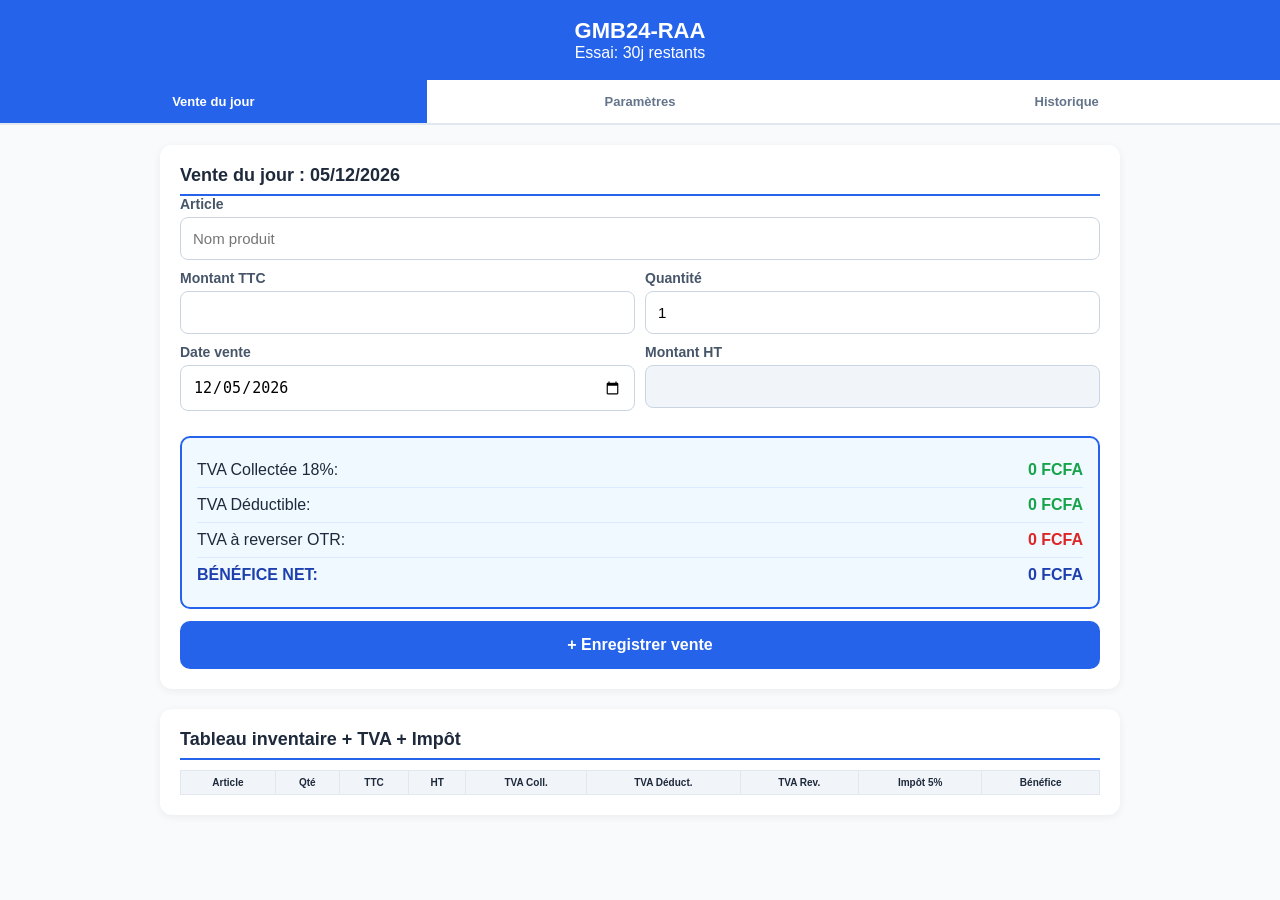
<file: gmb24-raa0.html>
<!DOCTYPE html>
<html lang="fr">
<head>
<meta charset="UTF-8">
<meta name="viewport" content="width=device-width, initial-scale=1.0">
<title>GMB24-RAA FINAL</title>
<meta name="theme-color" content="#2563eb">
<meta name="mobile-web-app-capable" content="yes">
<style>
*{box-sizing:border-box;margin:0;padding:0}
body{font-family:-apple-system,BlinkMacSystemFont,'Segoe UI',Arial;background:#f8fafc;color:#1e293b}
.hidden{display:none}
.header{background:#2563eb;color:white;padding:18px;text-align:center;position:sticky;top:0;z-index:10}
.header h1{font-size:22px;font-weight:700}
.header.compteur{font-size:13px;margin-top:5px;opacity:0.9}
.bandeau-install{background:#16a34a;color:white;padding:12px;text-align:center;display:none;position:sticky;top:0;z-index:11}
.bandeau-install button{background:white;color:#16a34a;border:none;padding:8px 16px;border-radius:6px;font-weight:bold;margin-left:10px;cursor:pointer}
.ecran-blocage{background:white;padding:35px 25px;border-radius:16px;margin:40px auto;max-width:400px;text-align:center;box-shadow:0 4px 20px rgba(0,0,0,0.08)}
.ecran-blocage h2{color:#2563eb;margin-bottom:10px;font-size:24px}
.ecran-blocage h3{color:#dc2626;margin:15px 0;font-size:18px}
.zone-paiement{background:#fef3c7;padding:20px;border-radius:12px;margin:20px 0;border:2px dashed #f59e0b}
.numero{font-size:26px;font-weight:bold;color:#b45309;margin:8px 0}
.btn{width:100%;padding:15px;background:#2563eb;color:white;border:none;border-radius:10px;cursor:pointer;font-weight:600;font-size:16px;margin-top:12px}
.btn-vert{background:#16a34a}
.btn-orange{background:#f59e0b}
.btn-pdf{background:#dc2626}
.btn-whatsapp{background:#25D366}
.input-code{width:100%;padding:14px;border:2px solid #2563eb;border-radius:10px;font-size:18px;text-align:center;margin:15px 0;letter-spacing:3px;text-transform:uppercase}
small{color:#64748b;font-size:12px;display:block;margin-top:8px}
.app-ecran{padding:20px;max-width:1000px;margin:0 auto}
.carte{background:white;padding:20px;border-radius:12px;box-shadow:0 2px 8px rgba(0,0,0,0.06);margin-bottom:20px}
.carte h2{margin-top:0;color:#1e293b;font-size:18px;border-bottom:2px solid #2563eb;padding-bottom:8px}
label{display:block;margin-bottom:5px;font-weight:600;color:#475569;font-size:14px}
input,select{width:100%;padding:12px;border:1px solid #cbd5e1;border-radius:8px;font-size:15px;margin-bottom:10px}
.onglets{display:flex;background:white;border-bottom:2px solid #e2e8f0;overflow-x:auto}
.onglet{flex:1;min-width:140px;padding:14px;text-align:center;cursor:pointer;font-weight:600;color:#64748b;font-size:13px}
.onglet.actif{background:#2563eb;color:white}
.zone-calcul{background:#f0f9ff;border:2px solid #2563eb;border-radius:10px;padding:15px;margin-top:15px}
.ligne-calcul{display:flex;justify-content:space-between;padding:8px 0;border-bottom:1px solid #dbeafe}
.ligne-calcul:last-child{border-bottom:none;font-weight:bold;color:#1e40af;font-size:16px}
.defile-tableau{overflow-x:auto}
table{width:100%;border-collapse:collapse;margin-top:10px;font-size:11px}
th,td{border:1px solid #e2e8f0;padding:6px;text-align:center;white-space:nowrap}
th{background:#f1f5f9;font-size:10px}
.vert{color:#16a34a;font-weight:600}
.rouge{color:#dc2626;font-weight:600}
.grille-2{display:grid;grid-template-columns:1fr 1fr;gap:10px}
.grille-3{display:grid;grid-template-columns:1fr 1fr 1fr;gap:8px}
.photo-preview{width:100px;height:100px;border-radius:50%;border:3px solid #2563eb;object-fit:cover;margin:10px auto;display:block}
@media print {body * {visibility:hidden} #zonePDF, #zonePDF * {visibility:visible} #zonePDF {position:absolute; left:0; top:0; width:100%}}
</style>
</head>
<body>

<div id="bandeauInstall" class="bandeau-install">📱 Installer GMB24-RAA <button id="btnInstall">Installer</button></div>

<div id="ecranBlocage">
  <div class="ecran-blocage">
    <h2>GMB24-RAA</h2>
    <h3>ESSAI GRATUIT TERMINÉ</h3>
    <p style="color:#475569;margin-bottom:15px">Renouvelle 2000 FCFA / 30 jours</p>
    <div class="zone-paiement">
      <b>Mobile Money:</b>
      <div class="numero">Moov: +22896766875</div>
      <div class="numero">TMoney: +22870346852</div>
    </div>
    <p style="color:#475569;font-size:14px">Après paiement, appelle :</p>
    <div class="numero" style="font-size:20px;color:#2563eb">+22870346852</div>
    <input type="text" id="inputCode" class="input-code" placeholder="GMBXXXX" maxlength="8">
    <button class="btn btn-vert" onclick="verifierCode()">Débloquer 30 jours</button>
    <button class="btn btn-orange" onclick="window.open('tel:+22870346852')">📞 Appeler</button>
    <small>Format: GMB1234</small>
  </div>
</div>

<div id="ecranApp" class="hidden">
  <div class="header"><h1>GMB24-RAA</h1><div id="compteurJours" class="compteur"></div></div>

  <div class="onglets">
    <div class="onglet actif" onclick="changerOnglet(1)">Vente du jour</div>
    <div class="onglet" onclick="changerOnglet(2)">Paramètres</div>
    <div class="onglet" onclick="changerOnglet(3)">Historique</div>
  </div>

  <!-- ONGLE 1 VENTE -->
  <div id="onglet1" class="app-ecran">
    <div class="carte">
      <h2>Vente du jour : <span id="dateToday"></span></h2>
      <label>Article</label><input type="text" id="article" placeholder="Nom produit">
      <div class="grille-2">
        <div><label>Montant TTC</label><input type="number" id="montantTTC" oninput="calcHT()"></div>
        <div><label>Quantité</label><input type="number" id="quantite" value="1" min="1"></div>
      </div>
      <div class="grille-2">
        <div><label>Date vente</label><input type="date" id="dateVente"></div>
        <div><label>Montant HT</label><input type="number" id="montantHT" readonly style="background:#f1f5f9"></div>
      </div>
      <div class="zone-calcul">
        <div class="ligne-calcul"><span>TVA Collectée 18%:</span><span class="vert" id="tvaCollectee">0 FCFA</span></div>
        <div class="ligne-calcul"><span>TVA Déductible:</span><span class="vert" id="tvaDeductible">0 FCFA</span></div>
        <div class="ligne-calcul"><span>TVA à reverser OTR:</span><span class="rouge" id="tvaReverser">0 FCFA</span></div>
        <div class="ligne-calcul"><span>BÉNÉFICE NET:</span><span id="benefNet">0 FCFA</span></div>
      </div>
      <button class="btn" onclick="enregistrerVente()">+ Enregistrer vente</button>
    </div>
    <div class="carte">
      <h2>Tableau inventaire + TVA + Impôt</h2>
      <div class="defile-tableau"><table id="tableVentes"><tr><th>Article</th><th>Qté</th><th>TTC</th><th>HT</th><th>TVA Coll.</th><th>TVA Déduct.</th><th>TVA Rev.</th><th>Impôt</th><th>Bénéfice</th></tr></table></div>
    </div>
  </div>

  <!-- ONGLE 2 PARAMÈTRES -->
  <div id="onglet2" class="app-ecran hidden">
    <div class="carte">
      <h2>Paramètres Boutique</h2>
      <label>Nom Boutique</label><input type="text" id="nomBoutique">
      <label>Nom Gérant</label><input type="text" id="nomGerant">
      <label>N° Boutiquier</label><input type="text" id="numBoutiquier">
      <div class="grille-2">
        <div><label>Régime OTR</label><input type="text" id="regimeFiscal" value="RAA"></div>
        <div><label>Taux %</label><input type="number" id="tauxImpo" value="5" step="0.1"><small>RAA=5% REEL=25%</small></div>
      </div>
      <label>Dépenses HT</label><input type="number" id="depImpoHT">
      <label>Dépenses non impo</label><input type="number" id="depNonImpo">
      <label>Photo Boutiquier</label><img id="photoPreview" class="photo-preview" src="data:image/svg+xml,%3Csvg xmlns='http://www.w3.org/2000/svg' width='100' height='100'%3E%3Crect fill='%23e2e8f0' width='100' height='100'/%3E%3Ctext x='50' y='50' text-anchor='middle' dy='.3em' fill='%2394a3b8'%3E📷%3C/text%3E%3C/svg%3E"><input type="file" id="inputPhoto" accept="image/*" capture="camera">
      <button class="btn btn-vert" onclick="sauverParams()">Sauvegarder</button>
    </div>
    <div class="carte">
      <h2>Support & Liste</h2>
      <div class="grille-3">
        <button class="btn btn-whatsapp" onclick="window.open('https://wa.me/22896766875')">Support Toi</button>
        <button class="btn btn-whatsapp" onclick="window.open('https://wa.me/15551234567')">Meta AI Help</button>
        <button class="btn" onclick="afficherListeBoutiquiers()">Liste Boutiquiers</button>
      </div>
      <div id="listeBoutiquiers" style="margin-top:15px"></div>
    </div>
  </div>

  <!-- ONGLE 3 HISTORIQUE -->
  <div id="onglet3" class="app-ecran hidden">
    <div class="carte">
      <h2>Historique des ventes</h2>
      <div class="grille-2">
        <div><label>Mois</label><select id="selectMois"><option value="01">Janvier</option><option value="02">Février</option><option value="03">Mars</option><option value="04">Avril</option><option value="05">Mai</option><option value="06">Juin</option><option value="07">Juillet</option><option value="08">Août</option><option value="09">Septembre</option><option value="10">Octobre</option><option value="11">Novembre</option><option value="12">Décembre</option></select></div>
        <div><label>Année</label><input type="number" id="selectAnnee" value="2026"></div>
      </div>
      <button class="btn" onclick="afficherHistorique()">Afficher ventes du mois</button>
      <button class="btn btn-pdf" onclick="genererPDF()">Télécharger Fiche PDF OTR</button>
    </div>
    <div class="carte"><h2>Résumé mensuel</h2><div id="resumeMensuel" style="text-align:center;color:#64748b">Choisis mois/année puis "Afficher"</div></div>
    <div class="carte"><h2>Détail ventes du mois</h2><div class="defile-tableau"><table id="tableHistorique"><tr><th>Date</th><th>Article</th><th>Qté</th><th>TTC</th><th>HT</th><th>TVA Coll</th><th>Bénéfice</th></tr></table></div></div>
  </div>
</div>

<div id="zonePDF" style="display:none"></div>

<script>
let promptInstall;
window.addEventListener('beforeinstallprompt', (e) => {e.preventDefault(); promptInstall = e; document.getElementById('bandeauInstall').style.display = 'block';});
document.getElementById('btnInstall').addEventListener('click', async () => {if (promptInstall) {promptInstall.prompt(); const { outcome } = await promptInstall.userChoice; if (outcome === 'accepted') document.getElementById('bandeauInstall').style.display = 'none'; promptInstall = null;}});

function checkEssai() {
  let dateInstall = localStorage.getItem('gmb24_date_install');
  let dateDebloc = localStorage.getItem('gmb24_date_debloc');
  if(!dateInstall) {localStorage.setItem('gmb24_date_install', new Date().toISOString()); dateInstall = new Date().toISOString();}
  let dateRef = dateDebloc || dateInstall;
  let joursEcoules = Math.floor((new Date() - new Date(dateRef)) / 86400000);
  let joursRestants = 30 - joursEcoules;
  if(joursEcoules >= 30) {document.getElementById('ecranBlocage').classList.remove('hidden'); document.getElementById('ecranApp').classList.add('hidden');}
  else {document.getElementById('compteurJours').innerText = `Essai: ${joursRestants}j restants`; document.getElementById('ecranApp').classList.remove('hidden'); document.getElementById('ecranBlocage').classList.add('hidden'); initApp();}
}
checkEssai();

function verifierCode() {
  const code = document.getElementById('inputCode').value.toUpperCase().trim();
  if(/^GMB\d{4}$/.test(code)) {localStorage.setItem('gmb24_date_debloc', new Date().toISOString()); localStorage.setItem('gmb24_dernier_code', code); alert('Code accepté ✓ 30 jours activés'); checkEssai();}
  else {alert('Code invalide! Format: GMB1234\nAppelle +22870346852');}
}

function changerOnglet(n) {
  document.querySelectorAll('.onglet').forEach(t=>t.classList.remove('actif'));
  document.querySelectorAll('.app-ecran').forEach(c=>c.classList.add('hidden'));
  document.querySelectorAll('.onglet')[n-1].classList.add('actif');
  document.getElementById('onglet'+n).classList.remove('hidden');
}

function initApp() {
  document.getElementById('dateVente').value = new Date().toISOString().split('T')[0];
  document.getElementById('dateToday').innerText = new Date().toLocaleDateString('fr-FR');
  const now = new Date();
  document.getElementById('selectMois').value = String(now.getMonth()+1).padStart(2,'0');
  document.getElementById('selectAnnee').value = now.getFullYear();
  chargerParams();
  calculerAuto();
}

function calcHT() {
  const ttc = parseFloat(document.getElementById('montantTTC').value) || 0;
  document.getElementById('montantHT').value = (ttc/1.18).toFixed(2);
  calculerAuto();
}

function calculerAuto() {
  const date = document.getElementById('dateVente').value;
  const ventes = JSON.parse(localStorage.getItem('ventes_'+date) || '[]');
  const params = JSON.parse(localStorage.getItem('gmb24_params') || '{}');
  const depImpoHT = parseFloat(params.depImpo) || 0;
  const depNonImpo = parseFloat(params.depNonImpo) || 0;
  const taux = parseFloat(params.taux) || 5;
  const totalTTC = ventes.reduce((s,v)=>s+v.ttc, 0);
  const totalHT = totalTTC / 1.18;
  const tvaCollectee = totalTTC - totalHT;
  const tvaDeductible = depImpoHT * 0.18;
  const tvaReverser = Math.max(0, tvaCollectee - tvaDeductible);
  let benefBrut = totalHT - depImpoHT;
  let impot = benefBrut * (taux/100);
  const benefNet = benefBrut - impot - depNonImpo;
  document.getElementById('tvaCollectee').innerText = tvaCollectee.toFixed(0)+' FCFA';
  document.getElementById('tvaDeductible').innerText = tvaDeductible.toFixed(0)+' FCFA';
  document.getElementById('tvaReverser').innerText = tvaReverser.toFixed(0)+' FCFA';
  document.getElementById('benefNet').innerText = benefNet.toLocaleString()+' FCFA';
  const table = document.getElementById('tableVentes');
  table.innerHTML = `<tr><th>Article</th><th>Qté</th><th>TTC</th><th>HT</th><th>TVA Coll.</th><th>TVA Déduct.</th><th>TVA Rev.</th><th>Impôt ${taux}%</th><th>Bénéfice</th></tr>`;
  let benefCumul=0, tvaCollCumul=0, tvaDedCumul=0;
  ventes.forEach(v=>{
    const htLigne = v.ttc/1.18;
    const tvaCollLigne = v.ttc - htLigne;
    const partCA = totalTTC>0? v.ttc/totalTTC : 0;
    const tvaDedLigne = tvaDeductible * partCA;
    const tvaRevLigne = Math.max(0, tvaCollLigne - tvaDedLigne);
    const impotLigne = impot * partCA;
    const benefLigne = htLigne - impotLigne;
    benefCumul+=benefLigne; tvaCollCumul+=tvaCollLigne; tvaDedCumul+=tvaDedLigne;
    table.innerHTML += `<tr><td>${v.article}</td><td>${v.qte}</td><td>${v.ttc}</td><td>${htLigne.toFixed(0)}</td><td class="vert">${tvaCollLigne.toFixed(0)}</td><td class="vert">${tvaDedLigne.toFixed(0)}</td><td class="rouge">${tvaRevLigne.toFixed(0)}</td><td class="rouge">${impotLigne.toFixed(0)}</td><td>${benefLigne.toFixed(0)}</td></tr>`;
  });
  if(ventes.length>0) table.innerHTML += `<tr style="background:#dbeafe;font-weight:bold"><td>TOTAL</td><td>${ventes.reduce((s,v)=>s+v.qte,0)}</td><td>${totalTTC}</td><td>${totalHT.toFixed(0)}</td><td class="vert">${tvaCollCumul.toFixed(0)}</td><td class="vert">${tvaDedCumul.toFixed(0)}</td><td class="rouge">${Math.max(0,tvaCollCumul-tvaDedCumul).toFixed(0)}</td><td class="rouge">${impot.toFixed(0)}</td><td>${benefCumul.toFixed(0)}</td></tr>`;
}

function enregistrerVente() {
  const article = document.getElementById('article').value;
  const ttc = parseFloat(document.getElementById('montantTTC').value) || 0;
  const qte = parseInt(document.getElementById('quantite').value) || 1;
  const date = document.getElementById('dateVente').value;
  if(!article || ttc==0) {alert('Remplis article et TTC'); return;}
  let ventes = JSON.parse(localStorage.getItem('ventes_'+date) || '[]');
  ventes.push({article, qte, ttc, date});
  localStorage.setItem('ventes_'+date, JSON.stringify(ventes));
  document.getElementById('article').value=''; document.getElementById('montantTTC').value=''; document.getElementById('quantite').value='1';
  calculerAuto();
}

// PARAMÈTRES
document.getElementById('inputPhoto').addEventListener('change', function(e) {
  const file = e.target.files[0];
  if(file) {
    const reader = new FileReader();
    reader.onload = function(e) {
      document.getElementById('photoPreview').src = e.target.result;
      localStorage.setItem('gmb24_photo', e.target.result);
    }
    reader.readAsDataURL(file);
  }
});

function sauverParams() {
  const params = {
    nom: document.getElementById('nomBoutique').value,
    gerant: document.getElementById('nomGerant').value,
    tel: document.getElementById('numBoutiquier').value,
    regime: document.getElementById('regimeFiscal').value.toUpperCase(),
    taux: document.getElementById('tauxImpo').value,
    depImpo: document.getElementById('depImpoHT').value,
    depNonImpo: document.getElementById('depNonImpo').value,
    photo: localStorage.getItem('gmb24_photo')
  };
  localStorage.setItem('gmb24_params', JSON.stringify(params));
  let liste = JSON.parse(localStorage.getItem('gmb24_liste_boutiquiers') || '[]');
  if(!liste.find(b=>b.tel==params.tel)) liste.push({nom:params.nom, tel:params.tel, regime:params.regime});
  localStorage.setItem('gmb24_liste_boutiquiers', JSON.stringify(liste));
  alert('Paramètres sauvegardés ✓');
  calculerAuto();
}

function chargerParams() {
  const p = JSON.parse(localStorage.getItem('gmb24_params') || '{}');
  document.getElementById('nomBoutique').value = p.nom || '';
  document.getElementById('nomGerant').value = p.gerant || '';
  document.getElementById('numBoutiquier').value = p.tel || '';
  document.getElementById('regimeFiscal').value = p.regime || 'RAA';
  document.getElementById('tauxImpo').value = p.taux || '5';
  document.getElementById('depImpoHT').value = p.depImpo || '';
  document.getElementById('depNonImpo').value = p.depNonImpo || '';
  if(p.photo) document.getElementById('photoPreview').src = p.photo;
}

function afficherListeBoutiquiers() {
  const liste = JSON.parse(localStorage.getItem('gmb24_liste_boutiquiers') || '[]');
  let html = '<h3 style="margin-top:10px">Boutiquiers enregistrés:</h3>';
  if(liste.length==0) html += '<p style="color:#64748b">Aucun boutiquier</p>';
  liste.forEach(b => {
    html += `<div style="background:#f1f5f9;padding:10px;border-radius:8px;margin-top:8px"><b>${b.nom}</b><br><small>${b.tel} - Régime: ${b.regime}</small></div>`;
  });
  document.getElementById('listeBoutiquiers').innerHTML = html;
}

// HISTORIQUE + PDF
function afficherHistorique() {
  const mois = document.getElementById('selectMois').value;
  const annee = document.getElementById('selectAnnee').value;
  const prefix = `ventes_${annee}-${mois}`;
  let toutesVentes = [];
  for(let i=1; i<=31; i++) {
    const jour = String(i).padStart(2,'0');
    const key = `${prefix}-${jour}`;
    const ventes = JSON.parse(localStorage.getItem(key) || '[]');
    toutesVentes = toutesVentes.concat(ventes);
  }
  const params = JSON.parse(localStorage.getItem('gmb24_params') || '{}');
  const taux = parseFloat(params.taux) || 5;
  const depImpoHT = parseFloat(params.depImpo) || 0;
  const depNonImpo = parseFloat(params.depNonImpo) || 0;
  const totalTTC = toutesVentes.reduce((s,v)=>s+v.ttc,0);
  const totalHT = totalTTC / 1.18;
  const tvaCollectee = totalTTC - totalHT;
  const tvaDeductible = depImpoHT * 0.18;
  const tvaReverser = Math.max(0, tvaCollectee - tvaDeductible);
  const benefBrut = totalHT - depImpoHT;
  const impot = benefBrut * (taux/100);
  const benefNet = benefBrut - impot - depNonImpo;
  document.getElementById('resumeMensuel').innerHTML = `
    <div class="zone-calcul">
      <div class="ligne-calcul"><span>Total TTC:</span><span>${totalTTC.toLocaleString()} FCFA</span></div>
      <div class="ligne-calcul"><span>Total HT:</span><span>${totalHT.toFixed(0)} FCFA</span></div>
      <div class="ligne-calcul"><span>TVA Collectée:</span><span class="vert">${tvaCollectee.toFixed(0)} FCFA</span></div>
      <div class="ligne-calcul"><span>TVA Déductible:</span><span class="vert">${tvaDeductible.toFixed(0)} FCFA</span></div>
      <div class="ligne-calcul"><span>TVA à reverser OTR:</span><span class="rouge">${tvaReverser.toFixed(0)} FCFA</span></div>
      <div class="ligne-calcul"><span>Impôt ${taux}%:</span><span class="rouge">${impot.toFixed(0)} FCFA</span></div>
      <div class="ligne-calcul"><span>BÉNÉFICE NET:</span><span style="font-size:18px">${benefNet.toLocaleString()} FCFA</span></div>
    </div>
  `;
  const table = document.getElementById('tableHistorique');
  table.innerHTML = `<tr><th>Date</th><th>Article</th><th>Qté</th><th>TTC</th><th>HT</th><th>TVA Coll</th><th>Bénéfice</th></tr>`;
  toutesVentes.forEach(v=>{
    const ht = v.ttc/1.18;
    const tvaColl = v.ttc - ht;
    const benef = ht * (1 - taux/100);
    table.innerHTML += `<tr><td>${v.date}</td><td>${v.article}</td><td>${v.qte}</td><td>${v.ttc}</td><td>${ht.toFixed(0)}</td><td class="vert">${tvaColl.toFixed(0)}</td><td>${benef.toFixed(0)}</td></tr>`;
  });
  if(toutesVentes.length==0) table.innerHTML += `<tr><td colspan="7" style="color:#94a3b8">Aucune vente ce mois</td></tr>`;
}

function genererPDF() {
  const mois = document.getElementById('selectMois').value;
  const annee = document.getElementById('selectAnnee').value;
  const nomMois = ['Janvier','Février','Mars','Avril','Mai','Juin','Juillet','Août','Septembre','Octobre','Novembre','Décembre'][parseInt(mois)-1];
  const params = JSON.parse(localStorage.getItem('gmb24_params') || '{}');
  const prefix = `ventes_${annee}-${mois}`;
  let toutesVentes = [];
  for(let i=1; i<=31; i++) {
    const jour = String(i).padStart(2,'0');
    const key = `${prefix}-${jour}`;
    const ventes = JSON.parse(localStorage.getItem(key) || '[]');
    toutesVentes = toutesVentes.concat(ventes);
  }
  const taux = parseFloat(params.taux) || 5;
  const depImpoHT = parseFloat(params.depImpo) || 0;
  const depNonImpo = parseFloat(params.depNonImpo) || 0;
  const totalTTC = toutesVentes.reduce((s,v)=>s+v.ttc,0);
  const totalHT = totalTTC / 1.18;
  const tvaCollectee = totalTTC - totalHT;
  const tvaDeductible = depImpoHT * 0.18;
  const tvaReverser = Math.max(0, tvaCollectee - tvaDeductible);
  const benefBrut = totalHT - depImpoHT;
  const impot = benefBrut * (taux/100);
  const benefNet = benefBrut - impot - depNonImpo;
  const htmlPDF = `
  <div style="padding:30px;font-family:Arial">
    <h1 style="text-align:center;color:#2563eb">FICHE DE CLÔTURE MENSUELLE</h1>
    <h2 style="text-align:center">OTR - Déclaration TVA + Impôt</h2>
    <hr style="margin:20px 0">
    <p><b>Boutique:</b> ${params.nom || 'Non renseigné'}</p>
    <p><b>Gérant:</b> ${params.gerant || 'Non renseigné'}</p>
    <p><b>N° Boutiquier:</b> ${params.tel || 'Non renseigné'}</p>
    <p><b>Période:</b> ${nomMois} ${annee}</p>
    <p><b>Régime fiscal:</b> ${params.regime || 'RAA'} à ${taux}%</p>
    <hr style="margin:20px 0">
    <table style="width:100%;border-collapse:collapse">
      <tr style="background:#2563eb;color:white"><th style="padding:10px;text-align:left">Désignation</th><th style="padding:10px;text-align:right">Montant FCFA</th></tr>
      <tr><td style="padding:8px;border:1px solid #ddd">Chiffre d'affaires TTC</td><td style="padding:8px;border:1px solid #ddd;text-align:right">${totalTTC.toLocaleString()}</td></tr>
      <tr><td style="padding:8px;border:1px solid #ddd">Chiffre d'affaires HT</td><td style="padding:8px;border:1px solid #ddd;text-align:right">${totalHT.toFixed(0)}</td></tr>
      <tr><td style="padding:8px;border:1px solid #ddd">TVA Collectée 18%</td><td style="padding:8px;border:1px solid #ddd;text-align:right">${tvaCollectee.toFixed(0)}</td></tr>
      <tr><td style="padding:8px;border:1px solid #ddd">TVA Déductible sur achats</td><td style="padding:8px;border:1px solid #ddd;text-align:right">${tvaDeductible.toFixed(0)}</td></tr>
      <tr style="background:#fef3c7;font-weight:bold"><td style="padding:8px;border:1px solid #ddd">TVA à reverser à l'OTR</td><td style="padding:8px;border:1px solid #ddd;text-align:right">${tvaReverser.toFixed(0)}</td></tr>
      <tr><td style="padding:8px;border:1px solid #ddd">Impôt sur bénéfice ${taux}%</td><td style="padding:8px;border:1px solid #ddd;text-align:right">${impot.toFixed(0)}</td></tr>
      <tr style="background:#dcfce7;font-weight:bold;font-size:18px"><td style="padding:10px;border:1px solid #ddd">BÉNÉFICE NET</td><td style="padding:10px;border:1px solid #ddd;text-align:right">${benefNet.toLocaleString()}</td></tr>
    </table>
    <p style="margin-top:30px;font-size:12px;color:#64748b">Document généré par GMB24-RAA le ${new Date().toLocaleDateString('fr-FR')} à ${new Date().toLocaleTimeString('fr-FR')}</p>
  </div>`;
  document.getElementById('zonePDF').innerHTML = htmlPDF;
  document.getElementById('zonePDF').style.display = 'block';
  window.print();
  document.getElementById('zonePDF').style.display = 'none';
  alert('PDF généré ✓ Utilise "Enregistrer en PDF" dans la fenêtre d\'impression');
}

if('serviceWorker' in navigator) {
  navigator.serviceWorker.register('data:text/javascript,self.addEventListener("install",e=>e.waitUntil(self.skipWaiting()));self.addEventListener("activate",e=>e.waitUntil(self.clients.claim()));self.addEventListener("fetch",e=>e.respondWith(fetch(e.request).catch(()=>caches.match(e.request))))');
}
</script>
</body>
</html>
</file>
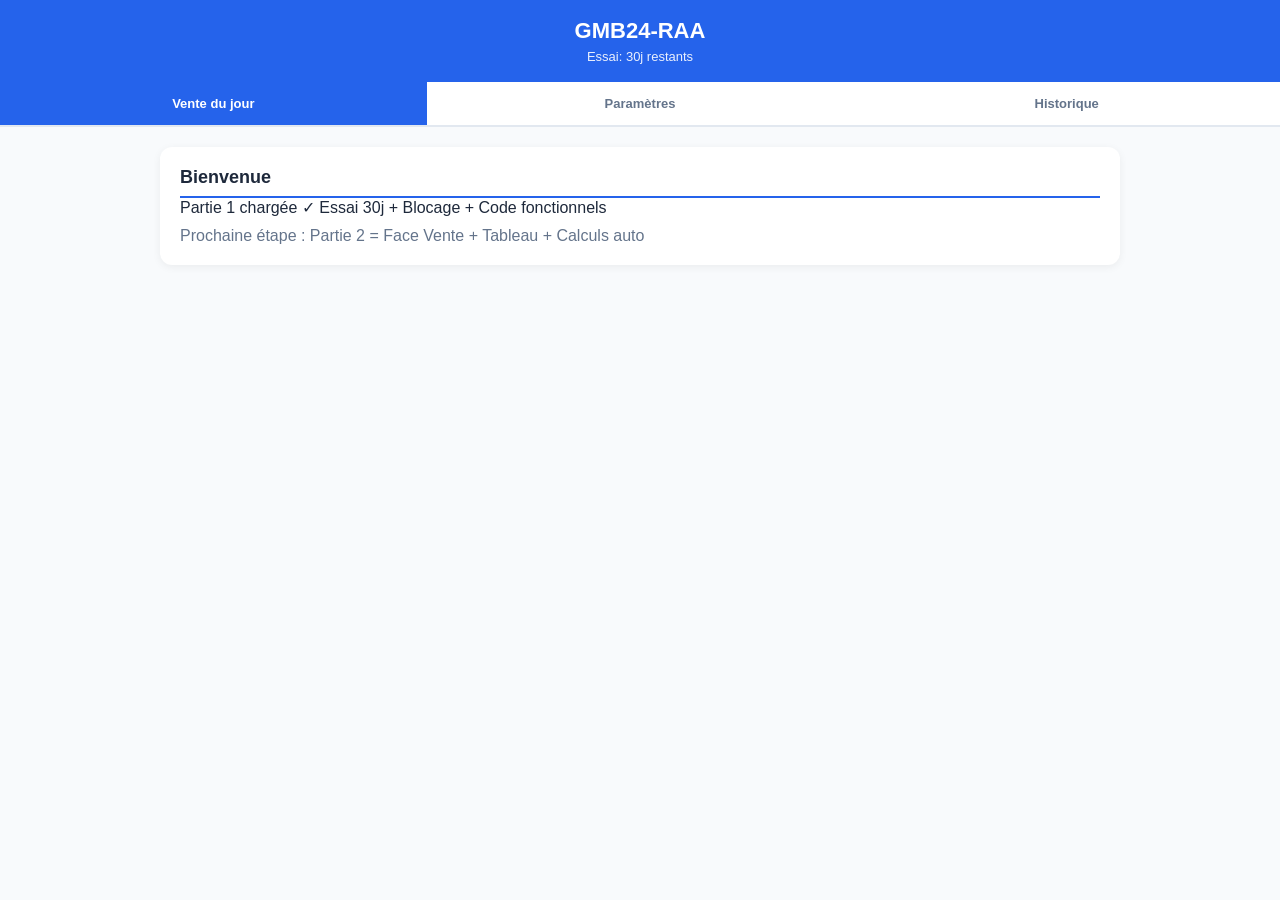
<file: gmb24-raa1.html>
<!DOCTYPE html>
<html lang="fr">
<head>
<meta charset="UTF-8">
<meta name="viewport" content="width=device-width, initial-scale=1.0">
<title>GMB24-RAA Dashboard</title>
<meta name="theme-color" content="#2563eb">
<meta name="mobile-web-app-capable" content="yes">
<style>
*{box-sizing:border-box;margin:0;padding:0}
body{font-family:-apple-system,BlinkMacSystemFont,'Segoe UI',Arial;background:#f8fafc;color:#1e293b}
.hidden{display:none}
.header{background:#2563eb;color:white;padding:18px;text-align:center;position:sticky;top:0;z-index:10}
.header h1{font-size:22px;font-weight:700}
.header .compteur{font-size:13px;margin-top:5px;opacity:0.9}
.bandeau-install{background:#16a34a;color:white;padding:12px;text-align:center;display:none;position:sticky;top:0;z-index:11}
.bandeau-install button{background:white;color:#16a34a;border:none;padding:8px 16px;border-radius:6px;font-weight:bold;margin-left:10px;cursor:pointer}
.ecran-blocage{background:white;padding:35px 25px;border-radius:16px;margin:40px auto;max-width:400px;text-align:center;box-shadow:0 4px 20px rgba(0,0,0,0.08)}
.ecran-blocage h2{color:#2563eb;margin-bottom:10px;font-size:24px}
.ecran-blocage h3{color:#dc2626;margin:15px 0;font-size:18px}
.zone-paiement{background:#fef3c7;padding:20px;border-radius:12px;margin:20px 0;border:2px dashed #f59e0b}
.zone-paiement b{display:block;margin-bottom:10px;color:#92400e}
.numero{font-size:26px;font-weight:bold;color:#b45309;margin:8px 0}
.btn{width:100%;padding:15px;background:#2563eb;color:white;border:none;border-radius:10px;cursor:pointer;font-weight:600;font-size:16px;margin-top:12px}
.btn-vert{background:#16a34a}
.btn-orange{background:#f59e0b}
.input-code{width:100%;padding:14px;border:2px solid #2563eb;border-radius:10px;font-size:18px;text-align:center;margin:15px 0;letter-spacing:3px;text-transform:uppercase}
small{color:#64748b;font-size:12px;display:block;margin-top:8px}
.app-ecran{padding:20px;max-width:1000px;margin:0 auto}
.carte{background:white;padding:20px;border-radius:12px;box-shadow:0 2px 8px rgba(0,0,0,0.06);margin-bottom:20px}
.carte h2{margin-top:0;color:#1e293b;font-size:18px;border-bottom:2px solid #2563eb;padding-bottom:8px}
label{display:block;margin-bottom:5px;font-weight:600;color:#475569;font-size:14px}
input,select{width:100%;padding:12px;border:1px solid #cbd5e1;border-radius:8px;font-size:15px;margin-bottom:10px}
.onglets{display:flex;background:white;border-bottom:2px solid #e2e8f0;overflow-x:auto}
.onglet{flex:1;min-width:140px;padding:14px;text-align:center;cursor:pointer;font-weight:600;color:#64748b;font-size:13px}
.onglet.actif{background:#2563eb;color:white}
.zone-calcul{background:#f0f9ff;border:2px solid #2563eb;border-radius:10px;padding:15px;margin-top:15px}
.ligne-calcul{display:flex;justify-content:space-between;padding:8px 0;border-bottom:1px solid #dbeafe}
.ligne-calcul:last-child{border-bottom:none;font-weight:bold;color:#1e40af;font-size:16px}
.defile-tableau{overflow-x:auto}
table{width:100%;border-collapse:collapse;margin-top:10px;font-size:11px}
th,td{border:1px solid #e2e8f0;padding:6px;text-align:center;white-space:nowrap}
th{background:#f1f5f9;font-size:10px}
.vert{color:#16a34a;font-weight:600}
.rouge{color:#dc2626;font-weight:600}
.grille-2{display:grid;grid-template-columns:1fr 1fr;gap:10px}
</style>
</head>
<body>

<!-- BANDEAU INSTALLATION PWA -->
<div id="bandeauInstall" class="bandeau-install">
📱 Installer GMB24-RAA sur ton téléphone
<button id="btnInstall">Installer</button>
</div>

<!-- ECRAN 1 : BLOCAGE APRES 30J -->
<div id="ecranBlocage">
  <div class="ecran-blocage">
    <h2>GMB24-RAA</h2>
    <h3>ESSAI GRATUIT TERMINÉ</h3>
    <p style="color:#475569;margin-bottom:15px">Renouvelle ton abonnement pour 2000 FCFA / 30 jours</p>
    
    <div class="zone-paiement">
      <b>Paiement Mobile Money:</b>
      <div class="numero">Moov: +22896766875</div>
      <div class="numero">TMoney: +22870346852</div>
    </div>

    <p style="color:#475569;font-size:14px">Après paiement, appelle pour confirmer et recevoir ton code :</p>
    <div class="numero" style="font-size:20px;color:#2563eb">+22870346852</div>

    <input type="text" id="inputCode" class="input-code" placeholder="Entre ton code GMBXXXX" maxlength="8">
    <button class="btn btn-vert" onclick="verifierCode()">Débloquer 30 jours</button>
    <button class="btn btn-orange" onclick="window.open('tel:+22870346852')">📞 Appeler pour code</button>
    <small>Format du code : GMB suivi de 4 chiffres. Ex: GMB1234</small>
  </div>
</div>

<!-- ECRAN 2 : APPLICATION - VIDE POUR L'INSTANT -->
<div id="ecranApp" class="hidden">
  <div class="header">
    <h1>GMB24-RAA</h1>
    <div id="compteurJours" class="compteur"></div>
  </div>

  <!-- ONGLETS -->
  <div class="onglets">
    <div class="onglet actif" onclick="changerOnglet(1)">Vente du jour</div>
    <div class="onglet" onclick="changerOnglet(2)">Paramètres</div>
    <div class="onglet" onclick="changerOnglet(3)">Historique</div>
  </div>

  <!-- CONTENU VIDE - ON REMPLIRA AVEC PARTIE 2 -->
  <div id="onglet1" class="app-ecran">
    <div class="carte">
      <h2>Bienvenue</h2>
      <p>Partie 1 chargée ✓ Essai 30j + Blocage + Code fonctionnels</p>
      <p style="margin-top:10px;color:#64748b">Prochaine étape : Partie 2 = Face Vente + Tableau + Calculs auto</p>
    </div>
  </div>

  <div id="onglet2" class="app-ecran hidden">
    <div class="carte"><h2>Paramètres</h2><p>Partie 3</p></div>
  </div>

  <div id="onglet3" class="app-ecran hidden">
    <div class="carte"><h2>Historique</h2><p>Partie 4</p></div>
  </div>
</div>

<script>
let promptInstall;

// PWA INSTALL
window.addEventListener('beforeinstallprompt', (e) => {
  e.preventDefault();
  promptInstall = e;
  document.getElementById('bandeauInstall').style.display = 'block';
});

document.getElementById('btnInstall').addEventListener('click', async () => {
  if (promptInstall) {
    promptInstall.prompt();
    const { outcome } = await promptInstall.userChoice;
    if (outcome === 'accepted') {
      document.getElementById('bandeauInstall').style.display = 'none';
    }
    promptInstall = null;
  }
});

// GESTION ESSAI 30J + CODE
function checkEssai() {
  let dateInstall = localStorage.getItem('gmb24_date_install');
  let dateDebloc = localStorage.getItem('gmb24_date_debloc');
  
  if(!dateInstall) {
    localStorage.setItem('gmb24_date_install', new Date().toISOString());
    dateInstall = new Date().toISOString();
  }
  
  let dateRef = dateDebloc || dateInstall;
  let joursEcoules = Math.floor((new Date() - new Date(dateRef)) / 86400000);
  let joursRestants = 30 - joursEcoules;
  
  if(joursEcoules >= 30) {
    document.getElementById('ecranBlocage').classList.remove('hidden');
    document.getElementById('ecranApp').classList.add('hidden');
  } else {
    document.getElementById('compteurJours').innerText = `Essai: ${joursRestants}j restants`;
    document.getElementById('ecranApp').classList.remove('hidden');
    document.getElementById('ecranBlocage').classList.add('hidden');
  }
}
checkEssai();

function verifierCode() {
  const code = document.getElementById('inputCode').value.toUpperCase().trim();
  
  if(/^GMB\d{4}$/.test(code)) {
    localStorage.setItem('gmb24_date_debloc', new Date().toISOString());
    localStorage.setItem('gmb24_dernier_code', code);
    alert('Code accepté ✓ Abonnement 30 jours activé');
    checkEssai();
  } else {
    alert('Code invalide ! Format: GMB1234\nAppelle +22870346852 après paiement');
  }
}

function changerOnglet(n) {
  document.querySelectorAll('.onglet').forEach(t=>t.classList.remove('actif'));
  document.querySelectorAll('.app-ecran').forEach(c=>c.classList.add('hidden'));
  document.querySelectorAll('.onglet')[n-1].classList.add('actif');
  document.getElementById('onglet'+n).classList.remove('hidden');
}

// SERVICE WORKER POUR PWA
if('serviceWorker' in navigator) {
  navigator.serviceWorker.register('data:text/javascript,self.addEventListener("install",e=>e.waitUntil(self.skipWaiting()));self.addEventListener("activate",e=>e.waitUntil(self.clients.claim()));self.addEventListener("fetch",e=>e.respondWith(fetch(e.request).catch(()=>caches.match(e.request))))');
}
</script>
</body>
  </html>
</file>
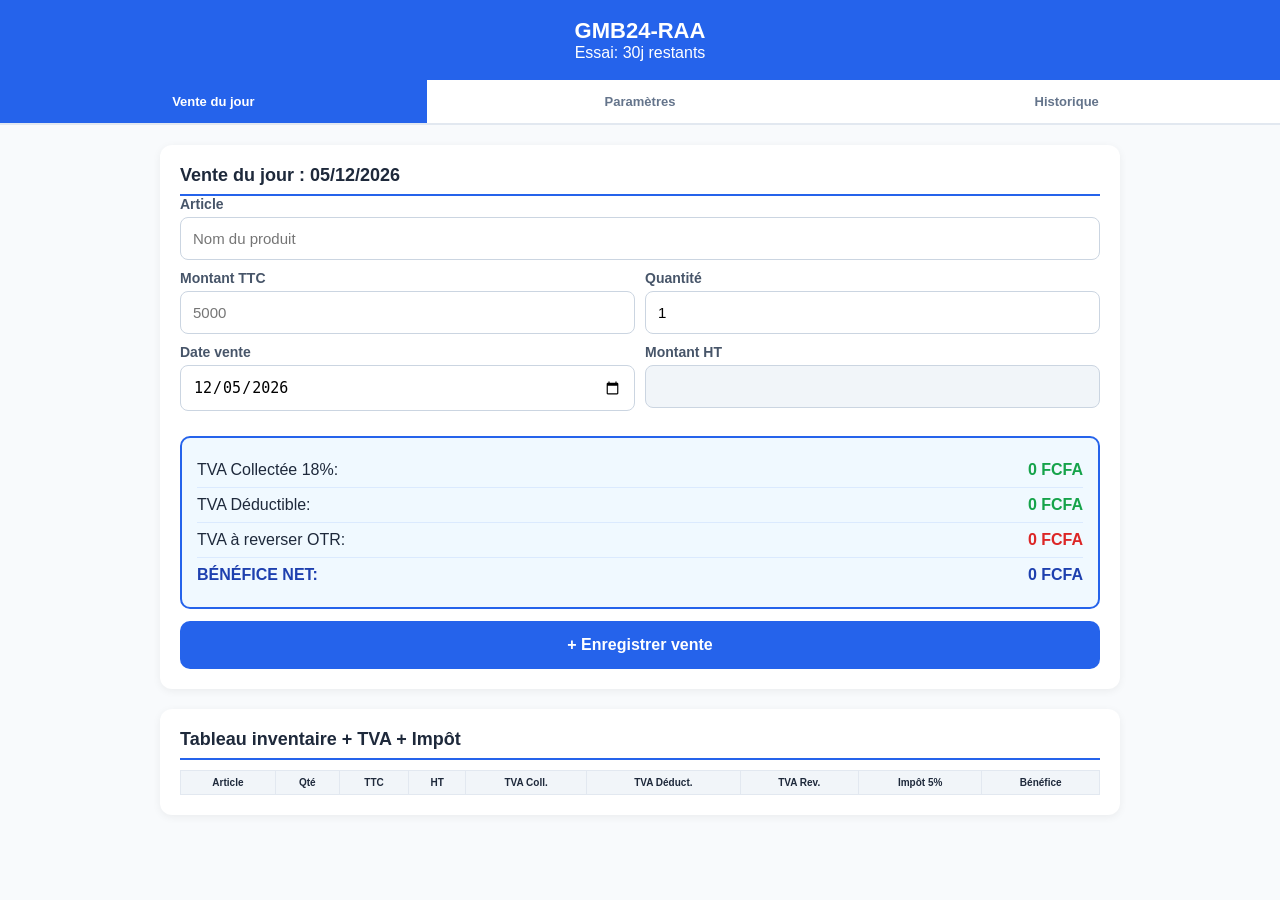
<file: gmb24-raa2.html>
<!DOCTYPE html>
<html lang="fr">
<head>
<meta charset="UTF-8">
<meta name="viewport" content="width=device-width, initial-scale=1.0">
<title>GMB24-RAA Dashboard - Vente</title>
<meta name="theme-color" content="#2563eb">
<meta name="mobile-web-app-capable" content="yes">
<style>
*{box-sizing:border-box;margin:0;padding:0}
body{font-family:-apple-system,BlinkMacSystemFont,'Segoe UI',Arial;background:#f8fafc;color:#1e293b}
.hidden{display:none}
.header{background:#2563eb;color:white;padding:18px;text-align:center;position:sticky;top:0;z-index:10}
.header h1{font-size:22px;font-weight:700}
.header.compteur{font-size:13px;margin-top:5px;opacity:0.9}
.bandeau-install{background:#16a34a;color:white;padding:12px;text-align:center;display:none;position:sticky;top:0;z-index:11}
.bandeau-install button{background:white;color:#16a34a;border:none;padding:8px 16px;border-radius:6px;font-weight:bold;margin-left:10px;cursor:pointer}
.ecran-blocage{background:white;padding:35px 25px;border-radius:16px;margin:40px auto;max-width:400px;text-align:center;box-shadow:0 4px 20px rgba(0,0,0,0.08)}
.ecran-blocage h2{color:#2563eb;margin-bottom:10px;font-size:24px}
.ecran-blocage h3{color:#dc2626;margin:15px 0;font-size:18px}
.zone-paiement{background:#fef3c7;padding:20px;border-radius:12px;margin:20px 0;border:2px dashed #f59e0b}
.zone-paiement b{display:block;margin-bottom:10px;color:#92400e}
.numero{font-size:26px;font-weight:bold;color:#b45309;margin:8px 0}
.btn{width:100%;padding:15px;background:#2563eb;color:white;border:none;border-radius:10px;cursor:pointer;font-weight:600;font-size:16px;margin-top:12px}
.btn-vert{background:#16a34a}
.btn-orange{background:#f59e0b}
.input-code{width:100%;padding:14px;border:2px solid #2563eb;border-radius:10px;font-size:18px;text-align:center;margin:15px 0;letter-spacing:3px;text-transform:uppercase}
small{color:#64748b;font-size:12px;display:block;margin-top:8px}
.app-ecran{padding:20px;max-width:1000px;margin:0 auto}
.carte{background:white;padding:20px;border-radius:12px;box-shadow:0 2px 8px rgba(0,0,0,0.06);margin-bottom:20px}
.carte h2{margin-top:0;color:#1e293b;font-size:18px;border-bottom:2px solid #2563eb;padding-bottom:8px}
label{display:block;margin-bottom:5px;font-weight:600;color:#475569;font-size:14px}
input,select{width:100%;padding:12px;border:1px solid #cbd5e1;border-radius:8px;font-size:15px;margin-bottom:10px}
.onglets{display:flex;background:white;border-bottom:2px solid #e2e8f0;overflow-x:auto}
.onglet{flex:1;min-width:140px;padding:14px;text-align:center;cursor:pointer;font-weight:600;color:#64748b;font-size:13px}
.onglet.actif{background:#2563eb;color:white}
.zone-calcul{background:#f0f9ff;border:2px solid #2563eb;border-radius:10px;padding:15px;margin-top:15px}
.ligne-calcul{display:flex;justify-content:space-between;padding:8px 0;border-bottom:1px solid #dbeafe}
.ligne-calcul:last-child{border-bottom:none;font-weight:bold;color:#1e40af;font-size:16px}
.defile-tableau{overflow-x:auto}
table{width:100%;border-collapse:collapse;margin-top:10px;font-size:11px}
th,td{border:1px solid #e2e8f0;padding:6px;text-align:center;white-space:nowrap}
th{background:#f1f5f9;font-size:10px}
.vert{color:#16a34a;font-weight:600}
.rouge{color:#dc2626;font-weight:600}
.grille-2{display:grid;grid-template-columns:1fr 1fr;gap:10px}
</style>
</head>
<body>

<div id="bandeauInstall" class="bandeau-install">
📱 Installer GMB24-RAA sur ton téléphone
<button id="btnInstall">Installer</button>
</div>

<div id="ecranBlocage">
  <div class="ecran-blocage">
    <h2>GMB24-RAA</h2>
    <h3>ESSAI GRATUIT TERMINÉ</h3>
    <p style="color:#475569;margin-bottom:15px">Renouvelle ton abonnement pour 2000 FCFA / 30 jours</p>
    <div class="zone-paiement">
      <b>Paiement Mobile Money:</b>
      <div class="numero">Moov: +22896766875</div>
      <div class="numero">TMoney: +22870346852</div>
    </div>
    <p style="color:#475569;font-size:14px">Après paiement, appelle pour confirmer :</p>
    <div class="numero" style="font-size:20px;color:#2563eb">+22870346852</div>
    <input type="text" id="inputCode" class="input-code" placeholder="Entre ton code GMBXXXX" maxlength="8">
    <button class="btn btn-vert" onclick="verifierCode()">Débloquer 30 jours</button>
    <button class="btn btn-orange" onclick="window.open('tel:+22870346852')">📞 Appeler pour code</button>
    <small>Format: GMB1234</small>
  </div>
</div>

<div id="ecranApp" class="hidden">
  <div class="header">
    <h1>GMB24-RAA</h1>
    <div id="compteurJours" class="compteur"></div>
  </div>

  <div class="onglets">
    <div class="onglet actif" onclick="changerOnglet(1)">Vente du jour</div>
    <div class="onglet" onclick="changerOnglet(2)">Paramètres</div>
    <div class="onglet" onclick="changerOnglet(3)">Historique</div>
  </div>

  <!-- FACE 1 VENTE -->
  <div id="onglet1" class="app-ecran">
    <div class="carte">
      <h2>Vente du jour : <span id="dateToday"></span></h2>
      <label>Article</label>
      <input type="text" id="article" placeholder="Nom du produit">
      <div class="grille-2">
        <div>
          <label>Montant TTC</label>
          <input type="number" id="montantTTC" placeholder="5000" oninput="calcHT()">
        </div>
        <div>
          <label>Quantité</label>
          <input type="number" id="quantite" value="1" min="1">
        </div>
      </div>
      <div class="grille-2">
        <div>
          <label>Date vente</label>
          <input type="date" id="dateVente">
        </div>
        <div>
          <label>Montant HT</label>
          <input type="number" id="montantHT" readonly style="background:#f1f5f9">
        </div>
      </div>
      <div class="zone-calcul">
        <div class="ligne-calcul"><span>TVA Collectée 18%:</span><span class="vert" id="tvaCollectee">0 FCFA</span></div>
        <div class="ligne-calcul"><span>TVA Déductible:</span><span class="vert" id="tvaDeductible">0 FCFA</span></div>
        <div class="ligne-calcul"><span>TVA à reverser OTR:</span><span class="rouge" id="tvaReverser">0 FCFA</span></div>
        <div class="ligne-calcul"><span>BÉNÉFICE NET:</span><span id="benefNet">0 FCFA</span></div>
      </div>
      <button class="btn" onclick="enregistrerVente()">+ Enregistrer vente</button>
    </div>

    <div class="carte">
      <h2>Tableau inventaire + TVA + Impôt</h2>
      <div class="defile-tableau">
        <table id="tableVentes">
          <tr><th>Article</th><th>Qté</th><th>TTC</th><th>HT</th><th>TVA Coll.</th><th>TVA Déduct.</th><th>TVA Rev.</th><th>Impôt</th><th>Bénéfice</th></tr>
        </table>
      </div>
    </div>
  </div>

  <div id="onglet2" class="app-ecran hidden"><div class="carte"><h2>Paramètres</h2><p>Partie 3</p></div></div>
  <div id="onglet3" class="app-ecran hidden"><div class="carte"><h2>Historique</h2><p>Partie 4</p></div></div>
</div>

<script>
let promptInstall;
window.addEventListener('beforeinstallprompt', (e) => {e.preventDefault(); promptInstall = e; document.getElementById('bandeauInstall').style.display = 'block';});
document.getElementById('btnInstall').addEventListener('click', async () => {if (promptInstall) {promptInstall.prompt(); const { outcome } = await promptInstall.userChoice; if (outcome === 'accepted') document.getElementById('bandeauInstall').style.display = 'none'; promptInstall = null;}});

function checkEssai() {
  let dateInstall = localStorage.getItem('gmb24_date_install');
  let dateDebloc = localStorage.getItem('gmb24_date_debloc');
  if(!dateInstall) {localStorage.setItem('gmb24_date_install', new Date().toISOString()); dateInstall = new Date().toISOString();}
  let dateRef = dateDebloc || dateInstall;
  let joursEcoules = Math.floor((new Date() - new Date(dateRef)) / 86400000);
  let joursRestants = 30 - joursEcoules;
  if(joursEcoules >= 30) {document.getElementById('ecranBlocage').classList.remove('hidden'); document.getElementById('ecranApp').classList.add('hidden');}
  else {document.getElementById('compteurJours').innerText = `Essai: ${joursRestants}j restants`; document.getElementById('ecranApp').classList.remove('hidden'); document.getElementById('ecranBlocage').classList.add('hidden'); initVente();}
}
checkEssai();

function verifierCode() {
  const code = document.getElementById('inputCode').value.toUpperCase().trim();
  if(/^GMB\d{4}$/.test(code)) {localStorage.setItem('gmb24_date_debloc', new Date().toISOString()); localStorage.setItem('gmb24_dernier_code', code); alert('Code accepté ✓ 30 jours activés'); checkEssai();}
  else {alert('Code invalide! Format: GMB1234\nAppelle +22870346852');}
}

function changerOnglet(n) {
  document.querySelectorAll('.onglet').forEach(t=>t.classList.remove('actif'));
  document.querySelectorAll('.app-ecran').forEach(c=>c.classList.add('hidden'));
  document.querySelectorAll('.onglet')[n-1].classList.add('actif');
  document.getElementById('onglet'+n).classList.remove('hidden');
}

function initVente() {
  document.getElementById('dateVente').value = new Date().toISOString().split('T')[0];
  document.getElementById('dateToday').innerText = new Date().toLocaleDateString('fr-FR');
  calculerAuto();
}

function calcHT() {
  const ttc = parseFloat(document.getElementById('montantTTC').value) || 0;
  document.getElementById('montantHT').value = (ttc/1.18).toFixed(2);
  calculerAuto();
}

function calculerAuto() {
  const date = document.getElementById('dateVente').value;
  const ventes = JSON.parse(localStorage.getItem('ventes_'+date) || '[]');
  const depImpoHT = 0; const depNonImpo = 0; const taux = 5;
  const totalTTC = ventes.reduce((s,v)=>s+v.ttc, 0);
  const totalHT = totalTTC / 1.18;
  const tvaCollectee = totalTTC - totalHT;
  const tvaDeductible = depImpoHT * 0.18;
  const tvaReverser = Math.max(0, tvaCollectee - tvaDeductible);
  let benefBrut = totalHT - depImpoHT;
  let impot = benefBrut * (taux/100);
  const benefNet = benefBrut - impot - depNonImpo;
  document.getElementById('tvaCollectee').innerText = tvaCollectee.toFixed(0)+' FCFA';
  document.getElementById('tvaDeductible').innerText = tvaDeductible.toFixed(0)+' FCFA';
  document.getElementById('tvaReverser').innerText = tvaReverser.toFixed(0)+' FCFA';
  document.getElementById('benefNet').innerText = benefNet.toLocaleString()+' FCFA';
  const table = document.getElementById('tableVentes');
  table.innerHTML = `<tr><th>Article</th><th>Qté</th><th>TTC</th><th>HT</th><th>TVA Coll.</th><th>TVA Déduct.</th><th>TVA Rev.</th><th>Impôt ${taux}%</th><th>Bénéfice</th></tr>`;
  let benefCumul=0, tvaCollCumul=0, tvaDedCumul=0;
  ventes.forEach(v=>{
    const htLigne = v.ttc/1.18;
    const tvaCollLigne = v.ttc - htLigne;
    const partCA = totalTTC>0? v.ttc/totalTTC : 0;
    const tvaDedLigne = tvaDeductible * partCA;
    const tvaRevLigne = Math.max(0, tvaCollLigne - tvaDedLigne);
    const impotLigne = impot * partCA;
    const benefLigne = htLigne - impotLigne;
    benefCumul+=benefLigne; tvaCollCumul+=tvaCollLigne; tvaDedCumul+=tvaDedLigne;
    table.innerHTML += `<tr><td>${v.article}</td><td>${v.qte}</td><td>${v.ttc}</td><td>${htLigne.toFixed(0)}</td><td class="vert">${tvaCollLigne.toFixed(0)}</td><td class="vert">${tvaDedLigne.toFixed(0)}</td><td class="rouge">${tvaRevLigne.toFixed(0)}</td><td class="rouge">${impotLigne.toFixed(0)}</td><td>${benefLigne.toFixed(0)}</td></tr>`;
  });
  if(ventes.length>0) table.innerHTML += `<tr style="background:#dbeafe;font-weight:bold"><td>TOTAL</td><td>${ventes.reduce((s,v)=>s+v.qte,0)}</td><td>${totalTTC}</td><td>${totalHT.toFixed(0)}</td><td class="vert">${tvaCollCumul.toFixed(0)}</td><td class="vert">${tvaDedCumul.toFixed(0)}</td><td class="rouge">${Math.max(0,tvaCollCumul-tvaDedCumul).toFixed(0)}</td><td class="rouge">${impot.toFixed(0)}</td><td>${benefCumul.toFixed(0)}</td></tr>`;
}

function enregistrerVente() {
  const article = document.getElementById('article').value;
  const ttc = parseFloat(document.getElementById('montantTTC').value) || 0;
  const qte = parseInt(document.getElementById('quantite').value) || 1;
  const date = document.getElementById('dateVente').value;
  if(!article || ttc==0) {alert('Remplis article et TTC'); return;}
  let ventes = JSON.parse(localStorage.getItem('ventes_'+date) || '[]');
  ventes.push({article, qte, ttc, date});
  localStorage.setItem('ventes_'+date, JSON.stringify(ventes));
  document.getElementById('article').value=''; document.getElementById('montantTTC').value=''; document.getElementById('quantite').value='1';
  calculerAuto();
}

if('serviceWorker' in navigator) {
  navigator.serviceWorker.register('data:text/javascript,self.addEventListener("install",e=>e.waitUntil(self.skipWaiting()));self.addEventListener("activate",e=>e.waitUntil(self.clients.claim()));self.addEventListener("fetch",e=>e.respondWith(fetch(e.request).catch(()=>caches.match(e.request))))');
}
</script>
</body>
</html>
</file>
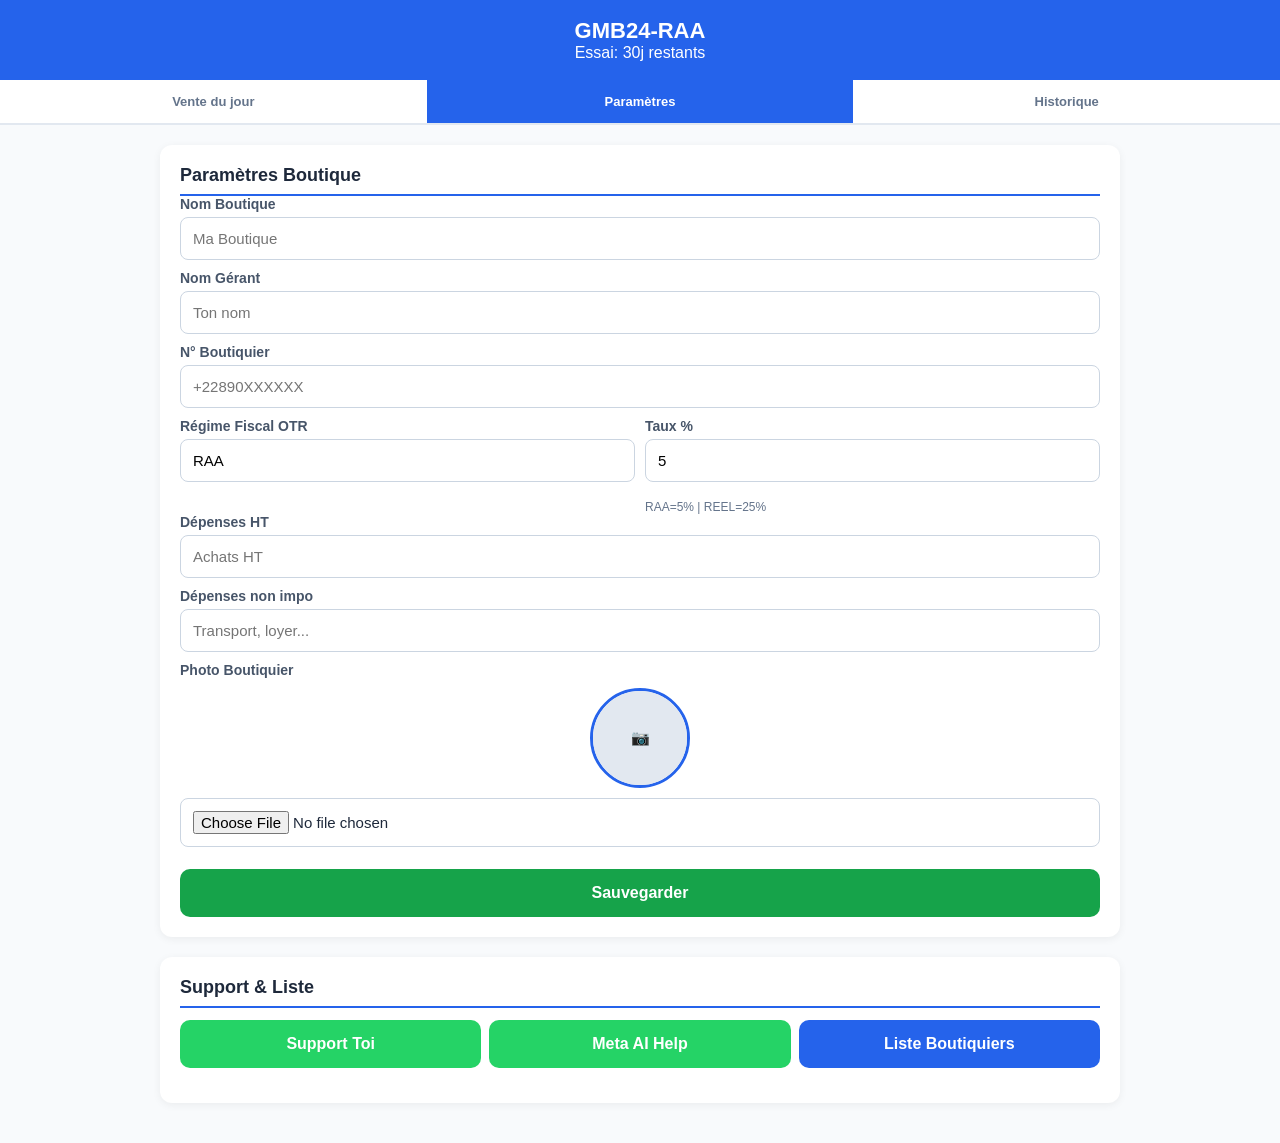
<file: gmb24-raa3.html>
<!DOCTYPE html>
<html lang="fr">
<head>
<meta charset="UTF-8">
<meta name="viewport" content="width=device-width, initial-scale=1.0">
<title>GMB24-RAA Dashboard - Paramètres</title>
<meta name="theme-color" content="#2563eb">
<meta name="mobile-web-app-capable" content="yes">
<style>
*{box-sizing:border-box;margin:0;padding:0}
body{font-family:-apple-system,BlinkMacSystemFont,'Segoe UI',Arial;background:#f8fafc;color:#1e293b}
.hidden{display:none}
.header{background:#2563eb;color:white;padding:18px;text-align:center;position:sticky;top:0;z-index:10}
.header h1{font-size:22px;font-weight:700}
.header.compteur{font-size:13px;margin-top:5px;opacity:0.9}
.bandeau-install{background:#16a34a;color:white;padding:12px;text-align:center;display:none;position:sticky;top:0;z-index:11}
.bandeau-install button{background:white;color:#16a34a;border:none;padding:8px 16px;border-radius:6px;font-weight:bold;margin-left:10px;cursor:pointer}
.ecran-blocage{background:white;padding:35px 25px;border-radius:16px;margin:40px auto;max-width:400px;text-align:center;box-shadow:0 4px 20px rgba(0,0,0,0.08)}
.ecran-blocage h2{color:#2563eb;margin-bottom:10px;font-size:24px}
.ecran-blocage h3{color:#dc2626;margin:15px 0;font-size:18px}
.zone-paiement{background:#fef3c7;padding:20px;border-radius:12px;margin:20px 0;border:2px dashed #f59e0b}
.zone-paiement b{display:block;margin-bottom:10px;color:#92400e}
.numero{font-size:26px;font-weight:bold;color:#b45309;margin:8px 0}
.btn{width:100%;padding:15px;background:#2563eb;color:white;border:none;border-radius:10px;cursor:pointer;font-weight:600;font-size:16px;margin-top:12px}
.btn-vert{background:#16a34a}
.btn-orange{background:#f59e0b}
.btn-whatsapp{background:#25D366}
.input-code{width:100%;padding:14px;border:2px solid #2563eb;border-radius:10px;font-size:18px;text-align:center;margin:15px 0;letter-spacing:3px;text-transform:uppercase}
small{color:#64748b;font-size:12px;display:block;margin-top:8px}
.app-ecran{padding:20px;max-width:1000px;margin:0 auto}
.carte{background:white;padding:20px;border-radius:12px;box-shadow:0 2px 8px rgba(0,0,0,0.06);margin-bottom:20px}
.carte h2{margin-top:0;color:#1e293b;font-size:18px;border-bottom:2px solid #2563eb;padding-bottom:8px}
label{display:block;margin-bottom:5px;font-weight:600;color:#475569;font-size:14px}
input,select{width:100%;padding:12px;border:1px solid #cbd5e1;border-radius:8px;font-size:15px;margin-bottom:10px}
.onglets{display:flex;background:white;border-bottom:2px solid #e2e8f0;overflow-x:auto}
.onglet{flex:1;min-width:140px;padding:14px;text-align:center;cursor:pointer;font-weight:600;color:#64748b;font-size:13px}
.onglet.actif{background:#2563eb;color:white}
.zone-calcul{background:#f0f9ff;border:2px solid #2563eb;border-radius:10px;padding:15px;margin-top:15px}
.ligne-calcul{display:flex;justify-content:space-between;padding:8px 0;border-bottom:1px solid #dbeafe}
.ligne-calcul:last-child{border-bottom:none;font-weight:bold;color:#1e40af;font-size:16px}
.defile-tableau{overflow-x:auto}
table{width:100%;border-collapse:collapse;margin-top:10px;font-size:11px}
th,td{border:1px solid #e2e8f0;padding:6px;text-align:center;white-space:nowrap}
th{background:#f1f5f9;font-size:10px}
.vert{color:#16a34a;font-weight:600}
.rouge{color:#dc2626;font-weight:600}
.grille-2{display:grid;grid-template-columns:1fr 1fr;gap:10px}
.photo-preview{width:100px;height:100px;border-radius:50%;border:3px solid #2563eb;object-fit:cover;margin:10px auto;display:block}
.grille-3{display:grid;grid-template-columns:1fr 1fr 1fr;gap:8px}
</style>
</head>
<body>

<div id="bandeauInstall" class="bandeau-install">
📱 Installer GMB24-RAA sur ton téléphone
<button id="btnInstall">Installer</button>
</div>

<div id="ecranBlocage">
  <div class="ecran-blocage">
    <h2>GMB24-RAA</h2>
    <h3>ESSAI GRATUIT TERMINÉ</h3>
    <p style="color:#475569;margin-bottom:15px">Renouvelle ton abonnement pour 2000 FCFA / 30 jours</p>
    <div class="zone-paiement">
      <b>Paiement Mobile Money:</b>
      <div class="numero">Moov: +22896766875</div>
      <div class="numero">TMoney: +22870346852</div>
    </div>
    <p style="color:#475569;font-size:14px">Après paiement, appelle pour confirmer :</p>
    <div class="numero" style="font-size:20px;color:#2563eb">+22870346852</div>
    <input type="text" id="inputCode" class="input-code" placeholder="Entre ton code GMBXXXX" maxlength="8">
    <button class="btn btn-vert" onclick="verifierCode()">Débloquer 30 jours</button>
    <button class="btn btn-orange" onclick="window.open('tel:+22870346852')">📞 Appeler pour code</button>
    <small>Format: GMB1234</small>
  </div>
</div>

<div id="ecranApp" class="hidden">
  <div class="header">
    <h1>GMB24-RAA</h1>
    <div id="compteurJours" class="compteur"></div>
  </div>

  <div class="onglets">
    <div class="onglet" onclick="changerOnglet(1)">Vente du jour</div>
    <div class="onglet actif" onclick="changerOnglet(2)">Paramètres</div>
    <div class="onglet" onclick="changerOnglet(3)">Historique</div>
  </div>

  <div id="onglet1" class="app-ecran hidden"><div class="carte"><h2>Vente du jour</h2><p>Partie 2</p></div></div>

  <!-- FACE 2 PARAMÈTRES COMPLET -->
  <div id="onglet2" class="app-ecran">
    <div class="carte">
      <h2>Paramètres Boutique</h2>
      <label>Nom Boutique</label>
      <input type="text" id="nomBoutique" placeholder="Ma Boutique">
      <label>Nom Gérant</label>
      <input type="text" id="nomGerant" placeholder="Ton nom">
      <label>N° Boutiquier</label>
      <input type="text" id="numBoutiquier" placeholder="+22890XXXXXX">

      <div class="grille-2">
        <div>
          <label>Régime Fiscal OTR</label>
          <input type="text" id="regimeFiscal" placeholder="Tape RAA ou REEL" value="RAA">
        </div>
        <div>
          <label>Taux %</label>
          <input type="number" id="tauxImpo" placeholder="5 ou 25" value="5" step="0.1">
          <small>RAA=5% | REEL=25%</small>
        </div>
      </div>

      <label>Dépenses HT</label>
      <input type="number" id="depImpoHT" placeholder="Achats HT">
      <label>Dépenses non impo</label>
      <input type="number" id="depNonImpo" placeholder="Transport, loyer...">

      <label>Photo Boutiquier</label>
      <img id="photoPreview" class="photo-preview" src="data:image/svg+xml,%3Csvg xmlns='http://www.w3.org/2000/svg' width='100' height='100'%3E%3Crect fill='%23e2e8f0' width='100' height='100'/%3E%3Ctext x='50' y='50' text-anchor='middle' dy='.3em' fill='%2394a3b8'%3E📷%3C/text%3E%3C/svg%3E">
      <input type="file" id="inputPhoto" accept="image/*" capture="camera">

      <button class="btn btn-vert" onclick="sauverParams()">Sauvegarder</button>
    </div>

    <div class="carte">
      <h2>Support & Liste</h2>
      <div class="grille-3">
        <button class="btn btn-whatsapp" onclick="window.open('https://wa.me/22896766875')">Support Toi</button>
        <button class="btn btn-whatsapp" onclick="window.open('https://wa.me/15551234567')">Meta AI Help</button>
        <button class="btn" onclick="afficherListeBoutiquiers()">Liste Boutiquiers</button>
      </div>
      <div id="listeBoutiquiers" style="margin-top:15px"></div>
    </div>
  </div>

  <div id="onglet3" class="app-ecran hidden"><div class="carte"><h2>Historique</h2><p>Partie 4</p></div></div>
</div>

<script>
let promptInstall;
window.addEventListener('beforeinstallprompt', (e) => {e.preventDefault(); promptInstall = e; document.getElementById('bandeauInstall').style.display = 'block';});
document.getElementById('btnInstall').addEventListener('click', async () => {if (promptInstall) {promptInstall.prompt(); const { outcome } = await promptInstall.userChoice; if (outcome === 'accepted') document.getElementById('bandeauInstall').style.display = 'none'; promptInstall = null;}});

function checkEssai() {
  let dateInstall = localStorage.getItem('gmb24_date_install');
  let dateDebloc = localStorage.getItem('gmb24_date_debloc');
  if(!dateInstall) {localStorage.setItem('gmb24_date_install', new Date().toISOString()); dateInstall = new Date().toISOString();}
  let dateRef = dateDebloc || dateInstall;
  let joursEcoules = Math.floor((new Date() - new Date(dateRef)) / 86400000);
  let joursRestants = 30 - joursEcoules;
  if(joursEcoules >= 30) {document.getElementById('ecranBlocage').classList.remove('hidden'); document.getElementById('ecranApp').classList.add('hidden');}
  else {document.getElementById('compteurJours').innerText = `Essai: ${joursRestants}j restants`; document.getElementById('ecranApp').classList.remove('hidden'); document.getElementById('ecranBlocage').classList.add('hidden'); chargerParams();}
}
checkEssai();

function verifierCode() {
  const code = document.getElementById('inputCode').value.toUpperCase().trim();
  if(/^GMB\d{4}$/.test(code)) {localStorage.setItem('gmb24_date_debloc', new Date().toISOString()); localStorage.setItem('gmb24_dernier_code', code); alert('Code accepté ✓ 30 jours activés'); checkEssai();}
  else {alert('Code invalide! Format: GMB1234\nAppelle +22870346852');}
}

function changerOnglet(n) {
  document.querySelectorAll('.onglet').forEach(t=>t.classList.remove('actif'));
  document.querySelectorAll('.app-ecran').forEach(c=>c.classList.add('hidden'));
  document.querySelectorAll('.onglet')[n-1].classList.add('actif');
  document.getElementById('onglet'+n).classList.remove('hidden');
}

// CAMÉRA
document.getElementById('inputPhoto').addEventListener('change', function(e) {
  const file = e.target.files[0];
  if(file) {
    const reader = new FileReader();
    reader.onload = function(e) {
      document.getElementById('photoPreview').src = e.target.result;
      localStorage.setItem('gmb24_photo', e.target.result);
    }
    reader.readAsDataURL(file);
  }
});

function sauverParams() {
  const params = {
    nom: document.getElementById('nomBoutique').value,
    gerant: document.getElementById('nomGerant').value,
    tel: document.getElementById('numBoutiquier').value,
    regime: document.getElementById('regimeFiscal').value.toUpperCase(),
    taux: document.getElementById('tauxImpo').value,
    depImpo: document.getElementById('depImpoHT').value,
    depNonImpo: document.getElementById('depNonImpo').value,
    photo: localStorage.getItem('gmb24_photo')
  };
  localStorage.setItem('gmb24_params', JSON.stringify(params));
  // Sauvegarder dans liste boutiquiers
  let liste = JSON.parse(localStorage.getItem('gmb24_liste_boutiquiers') || '[]');
  if(!liste.find(b=>b.tel==params.tel)) liste.push({nom:params.nom, tel:params.tel, regime:params.regime});
  localStorage.setItem('gmb24_liste_boutiquiers', JSON.stringify(liste));
  alert('Paramètres sauvegardés ✓');
}

function chargerParams() {
  const p = JSON.parse(localStorage.getItem('gmb24_params') || '{}');
  document.getElementById('nomBoutique').value = p.nom || '';
  document.getElementById('nomGerant').value = p.gerant || '';
  document.getElementById('numBoutiquier').value = p.tel || '';
  document.getElementById('regimeFiscal').value = p.regime || 'RAA';
  document.getElementById('tauxImpo').value = p.taux || '5';
  document.getElementById('depImpoHT').value = p.depImpo || '';
  document.getElementById('depNonImpo').value = p.depNonImpo || '';
  if(p.photo) document.getElementById('photoPreview').src = p.photo;
}

function afficherListeBoutiquiers() {
  const liste = JSON.parse(localStorage.getItem('gmb24_liste_boutiquiers') || '[]');
  let html = '<h3 style="margin-top:10px">Boutiquiers enregistrés:</h3>';
  if(liste.length==0) html += '<p style="color:#64748b">Aucun boutiquier</p>';
  liste.forEach(b => {
    html += `<div style="background:#f1f5f9;padding:10px;border-radius:8px;margin-top:8px">
      <b>${b.nom}</b><br>
      <small>${b.tel} - Régime: ${b.regime}</small>
    </div>`;
  });
  document.getElementById('listeBoutiquiers').innerHTML = html;
}

if('serviceWorker' in navigator) {
  navigator.serviceWorker.register('data:text/javascript,self.addEventListener("install",e=>e.waitUntil(self.skipWaiting()));self.addEventListener("activate",e=>e.waitUntil(self.clients.claim()));self.addEventListener("fetch",e=>e.respondWith(fetch(e.request).catch(()=>caches.match(e.request))))');
}
</script>
</body>
  </html>
</file>
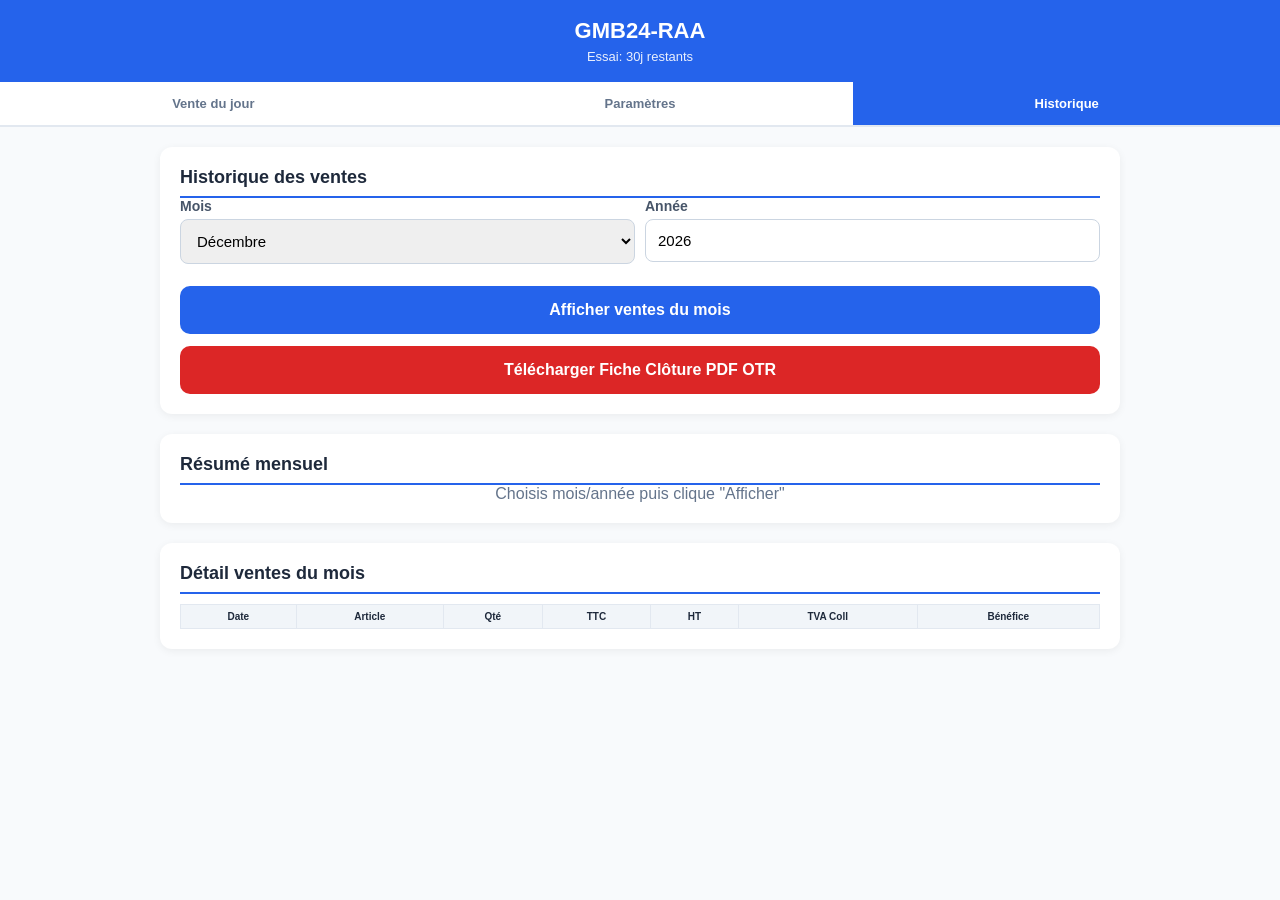
<file: gmb24-raa4.html>
<!DOCTYPE html>
<html lang="fr">
<head>
<meta charset="UTF-8">
<meta name="viewport" content="width=device-width, initial-scale=1.0">
<title>GMB24-RAA Dashboard - Historique</title>
<meta name="theme-color" content="#2563eb">
<meta name="mobile-web-app-capable" content="yes">
<style>
*{box-sizing:border-box;margin:0;padding:0}
body{font-family:-apple-system,BlinkMacSystemFont,'Segoe UI',Arial;background:#f8fafc;color:#1e293b}
.hidden{display:none}
.header{background:#2563eb;color:white;padding:18px;text-align:center;position:sticky;top:0;z-index:10}
.header h1{font-size:22px;font-weight:700}
.header .compteur{font-size:13px;margin-top:5px;opacity:0.9}
.bandeau-install{background:#16a34a;color:white;padding:12px;text-align:center;display:none;position:sticky;top:0;z-index:11}
.bandeau-install button{background:white;color:#16a34a;border:none;padding:8px 16px;border-radius:6px;font-weight:bold;margin-left:10px;cursor:pointer}
.ecran-blocage{background:white;padding:35px 25px;border-radius:16px;margin:40px auto;max-width:400px;text-align:center;box-shadow:0 4px 20px rgba(0,0,0,0.08)}
.ecran-blocage h2{color:#2563eb;margin-bottom:10px;font-size:24px}
.ecran-blocage h3{color:#dc2626;margin:15px 0;font-size:18px}
.zone-paiement{background:#fef3c7;padding:20px;border-radius:12px;margin:20px 0;border:2px dashed #f59e0b}
.zone-paiement b{display:block;margin-bottom:10px;color:#92400e}
.numero{font-size:26px;font-weight:bold;color:#b45309;margin:8px 0}
.btn{width:100%;padding:15px;background:#2563eb;color:white;border:none;border-radius:10px;cursor:pointer;font-weight:600;font-size:16px;margin-top:12px}
.btn-vert{background:#16a34a}
.btn-orange{background:#f59e0b}
.btn-pdf{background:#dc2626}
.input-code{width:100%;padding:14px;border:2px solid #2563eb;border-radius:10px;font-size:18px;text-align:center;margin:15px 0;letter-spacing:3px;text-transform:uppercase}
small{color:#64748b;font-size:12px;display:block;margin-top:8px}
.app-ecran{padding:20px;max-width:1000px;margin:0 auto}
.carte{background:white;padding:20px;border-radius:12px;box-shadow:0 2px 8px rgba(0,0,0,0.06);margin-bottom:20px}
.carte h2{margin-top:0;color:#1e293b;font-size:18px;border-bottom:2px solid #2563eb;padding-bottom:8px}
label{display:block;margin-bottom:5px;font-weight:600;color:#475569;font-size:14px}
input,select{width:100%;padding:12px;border:1px solid #cbd5e1;border-radius:8px;font-size:15px;margin-bottom:10px}
.onglets{display:flex;background:white;border-bottom:2px solid #e2e8f0;overflow-x:auto}
.onglet{flex:1;min-width:140px;padding:14px;text-align:center;cursor:pointer;font-weight:600;color:#64748b;font-size:13px}
.onglet.actif{background:#2563eb;color:white}
.zone-calcul{background:#f0f9ff;border:2px solid #2563eb;border-radius:10px;padding:15px;margin-top:15px}
.ligne-calcul{display:flex;justify-content:space-between;padding:8px 0;border-bottom:1px solid #dbeafe}
.ligne-calcul:last-child{border-bottom:none;font-weight:bold;color:#1e40af;font-size:16px}
.defile-tableau{overflow-x:auto}
table{width:100%;border-collapse:collapse;margin-top:10px;font-size:11px}
th,td{border:1px solid #e2e8f0;padding:6px;text-align:center;white-space:nowrap}
th{background:#f1f5f9;font-size:10px}
.vert{color:#16a34a;font-weight:600}
.rouge{color:#dc2626;font-weight:600}
.grille-2{display:grid;grid-template-columns:1fr 1fr;gap:10px}
.grille-3{display:grid;grid-template-columns:1fr 1fr 1fr;gap:8px}
@media print {
  body * {visibility:hidden}
  #zonePDF, #zonePDF * {visibility:visible}
  #zonePDF {position:absolute; left:0; top:0; width:100%}
  .no-print {display:none}
</style>
</head>
<body>

<div id="bandeauInstall" class="bandeau-install">
📱 Installer GMB24-RAA sur ton téléphone
<button id="btnInstall">Installer</button>
</div>

<div id="ecranBlocage">
  <div class="ecran-blocage">
    <h2>GMB24-RAA</h2>
    <h3>ESSAI GRATUIT TERMINÉ</h3>
    <p style="color:#475569;margin-bottom:15px">Renouvelle ton abonnement pour 2000 FCFA / 30 jours</p>
    <div class="zone-paiement">
      <b>Paiement Mobile Money:</b>
      <div class="numero">Moov: +22896766875</div>
      <div class="numero">TMoney: +22870346852</div>
    </div>
    <p style="color:#475569;font-size:14px">Après paiement, appelle pour confirmer :</p>
    <div class="numero" style="font-size:20px;color:#2563eb">+22870346852</div>
    <input type="text" id="inputCode" class="input-code" placeholder="Entre ton code GMBXXXX" maxlength="8">
    <button class="btn btn-vert" onclick="verifierCode()">Débloquer 30 jours</button>
    <button class="btn btn-orange" onclick="window.open('tel:+22870346852')">📞 Appeler pour code</button>
    <small>Format: GMB1234</small>
  </div>
</div>

<div id="ecranApp" class="hidden">
  <div class="header">
    <h1>GMB24-RAA</h1>
    <div id="compteurJours" class="compteur"></div>
  </div>

  <div class="onglets">
    <div class="onglet" onclick="changerOnglet(1)">Vente du jour</div>
    <div class="onglet" onclick="changerOnglet(2)">Paramètres</div>
    <div class="onglet actif" onclick="changerOnglet(3)">Historique</div>
  </div>

  <div id="onglet1" class="app-ecran hidden"><div class="carte"><h2>Vente du jour</h2><p>Partie 2</p></div></div>
  <div id="onglet2" class="app-ecran hidden"><div class="carte"><h2>Paramètres</h2><p>Partie 3</p></div></div>

  <!-- FACE 3 HISTORIQUE + PDF -->
  <div id="onglet3" class="app-ecran">
    <div class="carte">
      <h2>Historique des ventes</h2>
      <div class="grille-2">
        <div>
          <label>Mois</label>
          <select id="selectMois">
            <option value="01">Janvier</option><option value="02">Février</option><option value="03">Mars</option>
            <option value="04">Avril</option><option value="05">Mai</option><option value="06">Juin</option>
            <option value="07">Juillet</option><option value="08">Août</option><option value="09">Septembre</option>
            <option value="10">Octobre</option><option value="11">Novembre</option><option value="12">Décembre</option>
          </select>
        </div>
        <div>
          <label>Année</label>
          <input type="number" id="selectAnnee" value="2026">
        </div>
      </div>
      <button class="btn" onclick="afficherHistorique()">Afficher ventes du mois</button>
      <button class="btn btn-pdf" onclick="genererPDF()">Télécharger Fiche Clôture PDF OTR</button>
    </div>

    <div class="carte">
      <h2>Résumé mensuel</h2>
      <div id="resumeMensuel" style="text-align:center;color:#64748b">Choisis mois/année puis clique "Afficher"</div>
    </div>

    <div class="carte">
      <h2>Détail ventes du mois</h2>
      <div class="defile-tableau">
        <table id="tableHistorique">
          <tr><th>Date</th><th>Article</th><th>Qté</th><th>TTC</th><th>HT</th><th>TVA Coll</th><th>Bénéfice</th></tr>
        </table>
      </div>
    </div>
  </div>
</div>

<!-- ZONE CACHÉE POUR PDF -->
<div id="zonePDF" style="display:none"></div>

<script>
let promptInstall;
window.addEventListener('beforeinstallprompt', (e) => {e.preventDefault(); promptInstall = e; document.getElementById('bandeauInstall').style.display = 'block';});
document.getElementById('btnInstall').addEventListener('click', async () => {if (promptInstall) {promptInstall.prompt(); const { outcome } = await promptInstall.userChoice; if (outcome === 'accepted') document.getElementById('bandeauInstall').style.display = 'none'; promptInstall = null;}});

function checkEssai() {
  let dateInstall = localStorage.getItem('gmb24_date_install');
  let dateDebloc = localStorage.getItem('gmb24_date_debloc');
  if(!dateInstall) {localStorage.setItem('gmb24_date_install', new Date().toISOString()); dateInstall = new Date().toISOString();}
  let dateRef = dateDebloc || dateInstall;
  let joursEcoules = Math.floor((new Date() - new Date(dateRef)) / 86400000);
  let joursRestants = 30 - joursEcoules;
  if(joursEcoules >= 30) {document.getElementById('ecranBlocage').classList.remove('hidden'); document.getElementById('ecranApp').classList.add('hidden');}
  else {document.getElementById('compteurJours').innerText = `Essai: ${joursRestants}j restants`; document.getElementById('ecranApp').classList.remove('hidden'); document.getElementById('ecranBlocage').classList.add('hidden'); initHistorique();}
}
checkEssai();

function verifierCode() {
  const code = document.getElementById('inputCode').value.toUpperCase().trim();
  if(/^GMB\d{4}$/.test(code)) {localStorage.setItem('gmb24_date_debloc', new Date().toISOString()); localStorage.setItem('gmb24_dernier_code', code); alert('Code accepté ✓ 30 jours activés'); checkEssai();}
  else {alert('Code invalide! Format: GMB1234\nAppelle +22870346852');}
}

function changerOnglet(n) {
  document.querySelectorAll('.onglet').forEach(t=>t.classList.remove('actif'));
  document.querySelectorAll('.app-ecran').forEach(c=>c.classList.add('hidden'));
  document.querySelectorAll('.onglet')[n-1].classList.add('actif');
  document.getElementById('onglet'+n).classList.remove('hidden');
}

function initHistorique() {
  const now = new Date();
  document.getElementById('selectMois').value = String(now.getMonth()+1).padStart(2,'0');
  document.getElementById('selectAnnee').value = now.getFullYear();
}

function afficherHistorique() {
  const mois = document.getElementById('selectMois').value;
  const annee = document.getElementById('selectAnnee').value;
  const prefix = `ventes_${annee}-${mois}`;
  let toutesVentes = [];
  
  for(let i=1; i<=31; i++) {
    const jour = String(i).padStart(2,'0');
    const key = `${prefix}-${jour}`;
    const ventes = JSON.parse(localStorage.getItem(key) || '[]');
    toutesVentes = toutesVentes.concat(ventes);
  }
  
  const params = JSON.parse(localStorage.getItem('gmb24_params') || '{}');
  const taux = parseFloat(params.taux) || 5;
  const depImpoHT = parseFloat(params.depImpo) || 0;
  const depNonImpo = parseFloat(params.depNonImpo) || 0;
  
  const totalTTC = toutesVentes.reduce((s,v)=>s+v.ttc,0);
  const totalHT = totalTTC / 1.18;
  const tvaCollectee = totalTTC - totalHT;
  const tvaDeductible = depImpoHT * 0.18;
  const tvaReverser = Math.max(0, tvaCollectee - tvaDeductible);
  const benefBrut = totalHT - depImpoHT;
  const impot = benefBrut * (taux/100);
  const benefNet = benefBrut - impot - depNonImpo;
  
  document.getElementById('resumeMensuel').innerHTML = `
    <div class="zone-calcul">
      <div class="ligne-calcul"><span>Total TTC:</span><span>${totalTTC.toLocaleString()} FCFA</span></div>
      <div class="ligne-calcul"><span>Total HT:</span><span>${totalHT.toFixed(0)} FCFA</span></div>
      <div class="ligne-calcul"><span>TVA Collectée:</span><span class="vert">${tvaCollectee.toFixed(0)} FCFA</span></div>
      <div class="ligne-calcul"><span>TVA Déductible:</span><span class="vert">${tvaDeductible.toFixed(0)} FCFA</span></div>
      <div class="ligne-calcul"><span>TVA à reverser OTR:</span><span class="rouge">${tvaReverser.toFixed(0)} FCFA</span></div>
      <div class="ligne-calcul"><span>Impôt ${taux}%:</span><span class="rouge">${impot.toFixed(0)} FCFA</span></div>
      <div class="ligne-calcul"><span>BÉNÉFICE NET:</span><span style="font-size:18px">${benefNet.toLocaleString()} FCFA</span></div>
    </div>
  `;
  
  const table = document.getElementById('tableHistorique');
  table.innerHTML = `<tr><th>Date</th><th>Article</th><th>Qté</th><th>TTC</th><th>HT</th><th>TVA Coll</th><th>Bénéfice</th></tr>`;
  toutesVentes.forEach(v=>{
    const ht = v.ttc/1.18;
    const tvaColl = v.ttc - ht;
    const benef = ht * (1 - taux/100);
    table.innerHTML += `<tr><td>${v.date}</td><td>${v.article}</td><td>${v.qte}</td><td>${v.ttc}</td><td>${ht.toFixed(0)}</td><td class="vert">${tvaColl.toFixed(0)}</td><td>${benef.toFixed(0)}</td></tr>`;
  });
  if(toutesVentes.length==0) table.innerHTML += `<tr><td colspan="7" style="color:#94a3b8">Aucune vente ce mois</td></tr>`;
}

function genererPDF() {
  const mois = document.getElementById('selectMois').value;
  const annee = document.getElementById('selectAnnee').value;
  const nomMois = ['Janvier','Février','Mars','Avril','Mai','Juin','Juillet','Août','Septembre','Octobre','Novembre','Décembre'][parseInt(mois)-1];
  const params = JSON.parse(localStorage.getItem('gmb24_params') || '{}');
  
  const prefix = `ventes_${annee}-${mois}`;
  let toutesVentes = [];
  for(let i=1; i<=31; i++) {
    const jour = String(i).padStart(2,'0');
    const key = `${prefix}-${jour}`;
    const ventes = JSON.parse(localStorage.getItem(key) || '[]');
    toutesVentes = toutesVentes.concat(ventes);
  }
  
  const taux = parseFloat(params.taux) || 5;
  const depImpoHT = parseFloat(params.depImpo) || 0;
  const depNonImpo = parseFloat(params.depNonImpo) || 0;
  const totalTTC = toutesVentes.reduce((s,v)=>s+v.ttc,0);
  const totalHT = totalTTC / 1.18;
  const tvaCollectee = totalTTC - totalHT;
  const tvaDeductible = depImpoHT * 0.18;
  const tvaReverser = Math.max(0, tvaCollectee - tvaDeductible);
  const benefBrut = totalHT - depImpoHT;
  const impot = benefBrut * (taux/100);
  const benefNet = benefBrut - impot - depNonImpo;
  
  const htmlPDF = `
  <div style="padding:30px;font-family:Arial">
    <h1 style="text-align:center;color:#2563eb">FICHE DE CLÔTURE MENSUELLE</h1>
    <h2 style="text-align:center">OTR - Déclaration TVA + Impôt</h2>
    <hr style="margin:20px 0">
    <p><b>Boutique:</b> ${params.nom || 'Non renseigné'}</p>
    <p><b>Gérant:</b> ${params.gerant || 'Non renseigné'}</p>
    <p><b>N° Boutiquier:</b> ${params.tel || 'Non renseigné'}</p>
    <p><b>Période:</b> ${nomMois} ${annee}</p>
    <p><b>Régime fiscal:</b> ${params.regime || 'RAA'} à ${taux}%</p>
    <hr style="margin:20px 0">
    <table style="width:100%;border-collapse:collapse">
      <tr style="background:#2563eb;color:white"><th style="padding:10px;text-align:left">Désignation</th><th style="padding:10px;text-align:right">Montant FCFA</th></tr>
      <tr><td style="padding:8px;border:1px solid #ddd">Chiffre d'affaires TTC</td><td style="padding:8px;border:1px solid #ddd;text-align:right">${totalTTC.toLocaleString()}</td></tr>
      <tr><td style="padding:8px;border:1px solid #ddd">Chiffre d'affaires HT</td><td style="padding:8px;border:1px solid #ddd;text-align:right">${totalHT.toFixed(0)}</td></tr>
      <tr><td style="padding:8px;border:1px solid #ddd">TVA Collectée 18%</td><td style="padding:8px;border:1px solid #ddd;text-align:right">${tvaCollectee.toFixed(0)}</td></tr>
      <tr><td style="padding:8px;border:1px solid #ddd">TVA Déductible sur achats</td><td style="padding:8px;border:1px solid #ddd;text-align:right">${tvaDeductible.toFixed(0)}</td></tr>
      <tr style="background:#fef3c7;font-weight:bold"><td style="padding:8px;border:1px solid #ddd">TVA à reverser à l'OTR</td><td style="padding:8px;border:1px solid #ddd;text-align:right">${tvaReverser.toFixed(0)}</td></tr>
      <tr><td style="padding:8px;border:1px solid #ddd">Impôt sur bénéfice ${taux}%</td><td style="padding:8px;border:1px solid #ddd;text-align:right">${impot.toFixed(0)}</td></tr>
      <tr style="background:#dcfce7;font-weight:bold;font-size:18px"><td style="padding:10px;border:1px solid #ddd">BÉNÉFICE NET</td><td style="padding:10px;border:1px solid #ddd;text-align:right">${benefNet.toLocaleString()}</td></tr>
    </table>
    <p style="margin-top:30px;font-size:12px;color:#64748b">Document généré par GMB24-RAA le ${new Date().toLocaleDateString('fr-FR')} à ${new Date().toLocaleTimeString('fr-FR')}</p>
  </div>`;
  
  document.getElementById('zonePDF').innerHTML = htmlPDF;
  document.getElementById('zonePDF').style.display = 'block';
  window.print();
  document.getElementById('zonePDF').style.display = 'none';
  alert('PDF généré ✓ Utilise "Enregistrer en PDF" dans la fenêtre d\'impression');
}

if('serviceWorker' in navigator) {
  navigator.serviceWorker.register('data:text/javascript,self.addEventListener("install",e=>e.waitUntil(self.skipWaiting()));self.addEventListener("activate",e=>e.waitUntil(self.clients.claim()));self.addEventListener("fetch",e=>e.respondWith(fetch(e.request).catch(()=>caches.match(e.request))))');
}
</script>
</body>
  </html>
</file>
